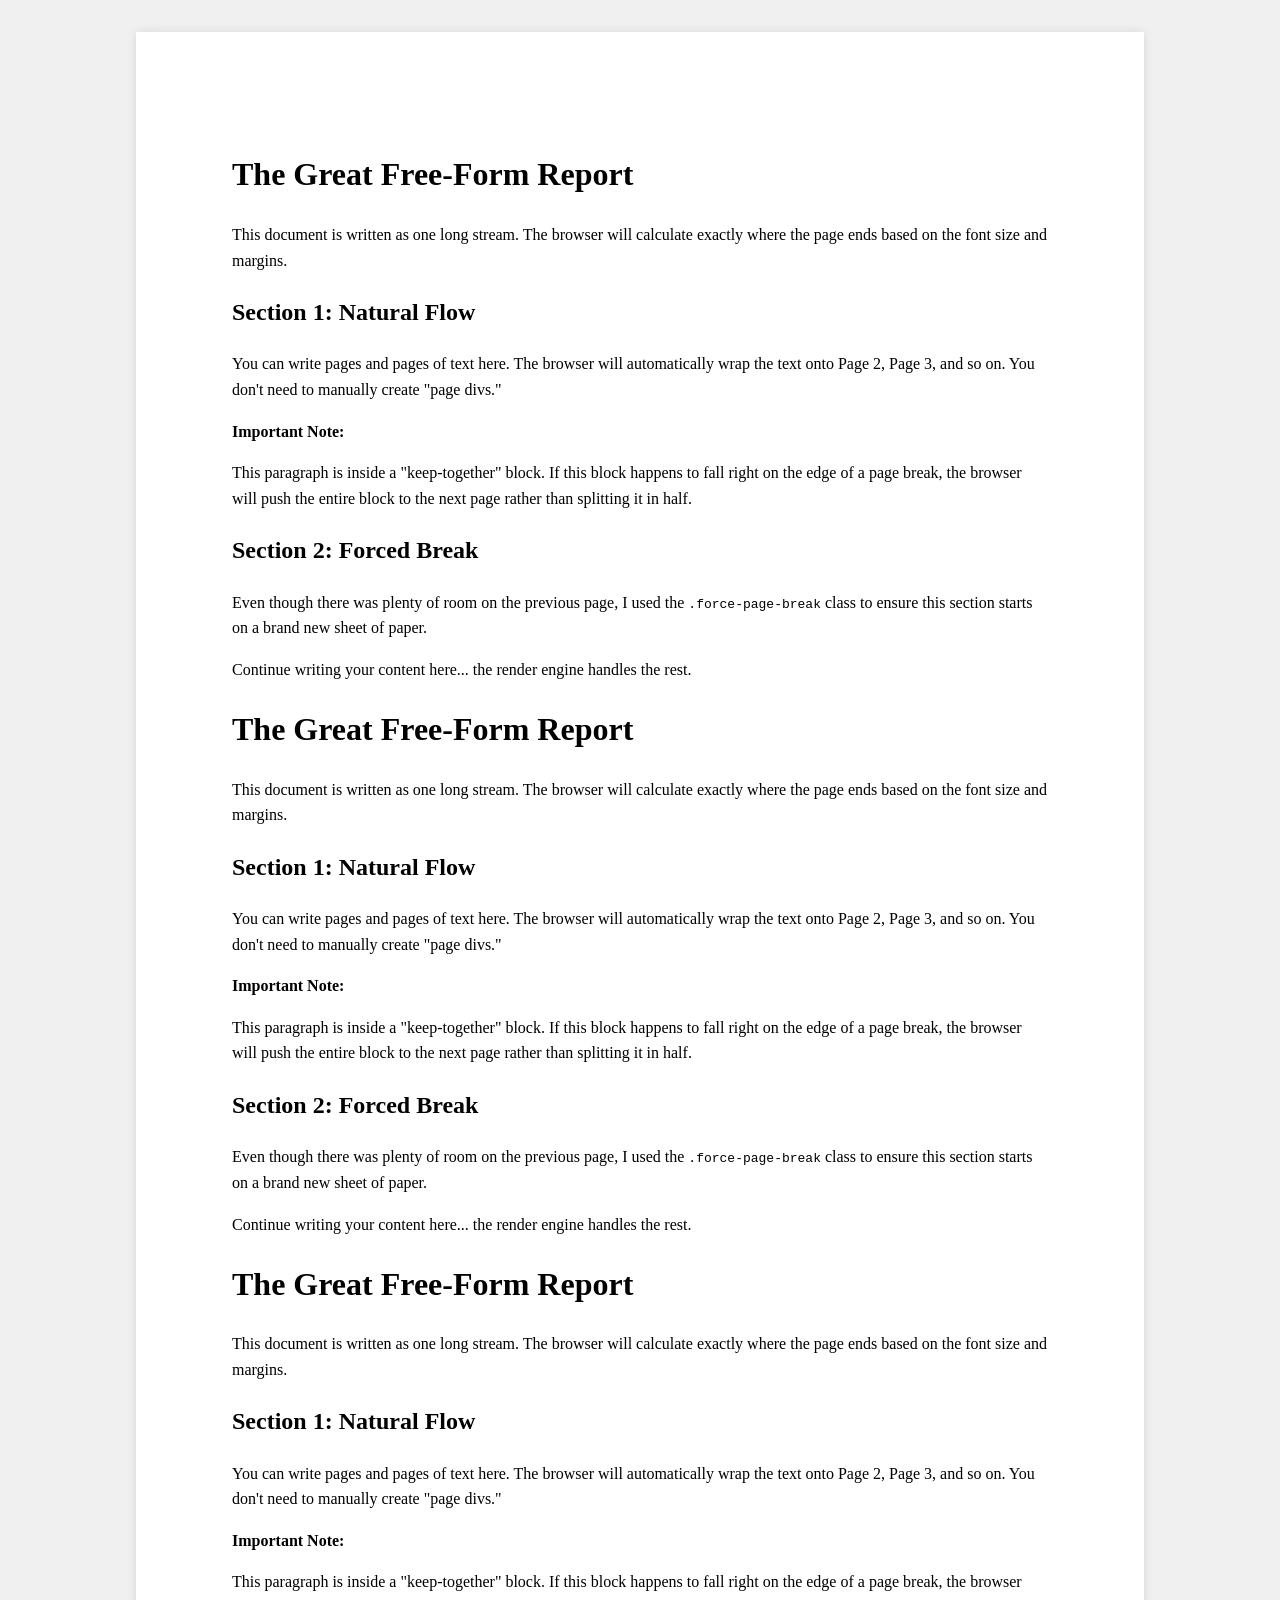
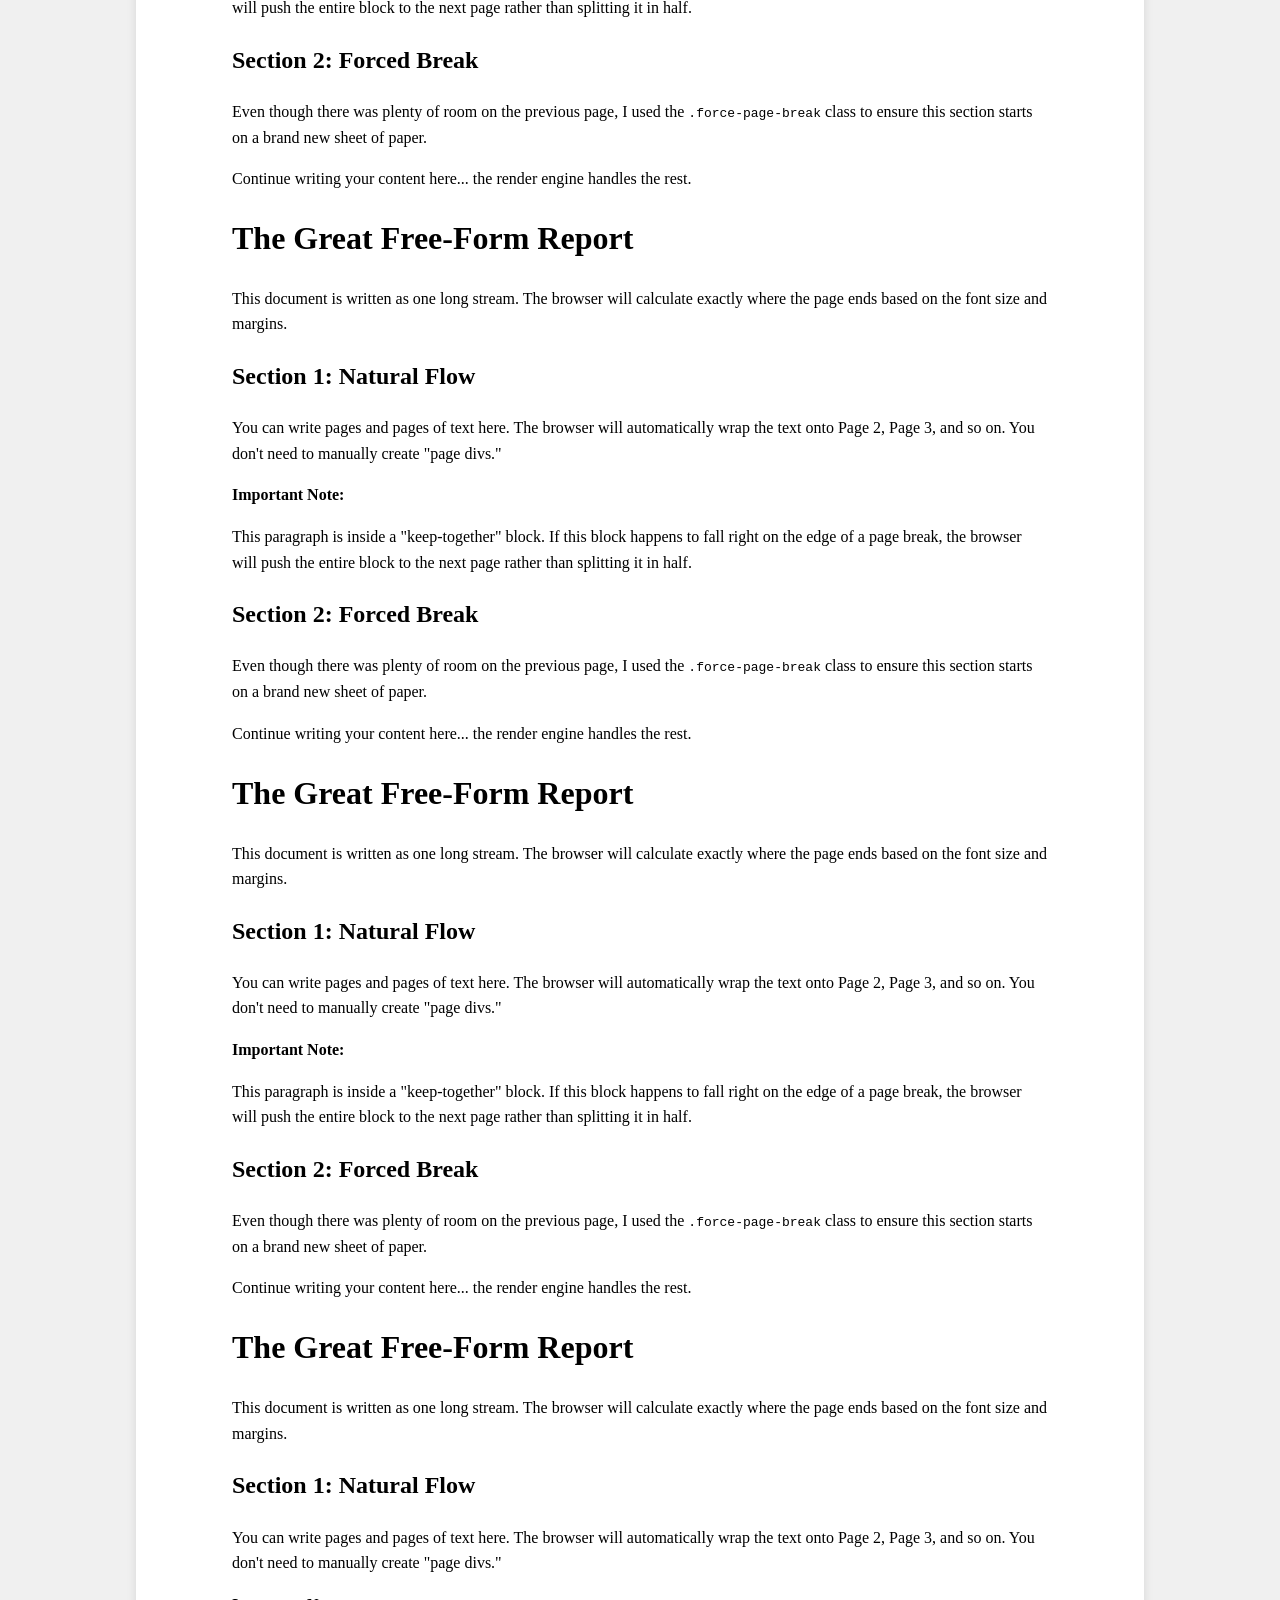
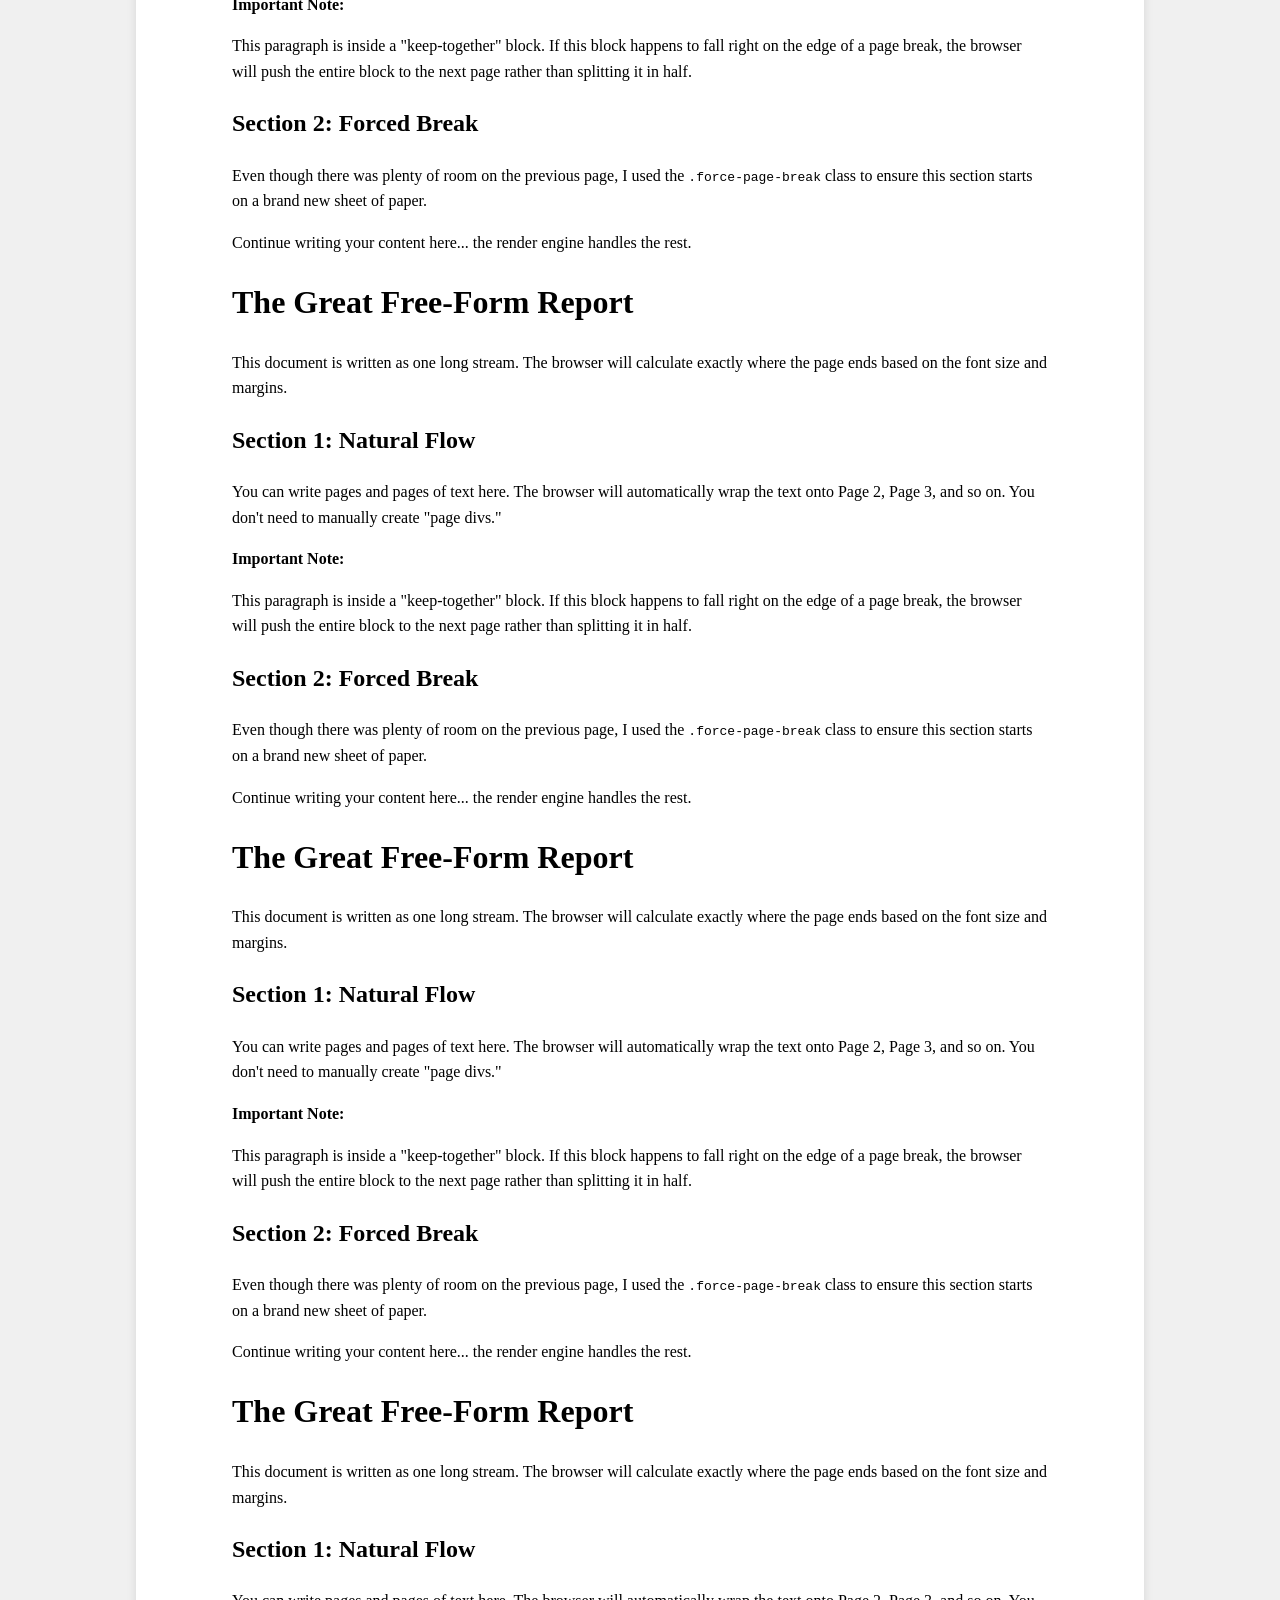
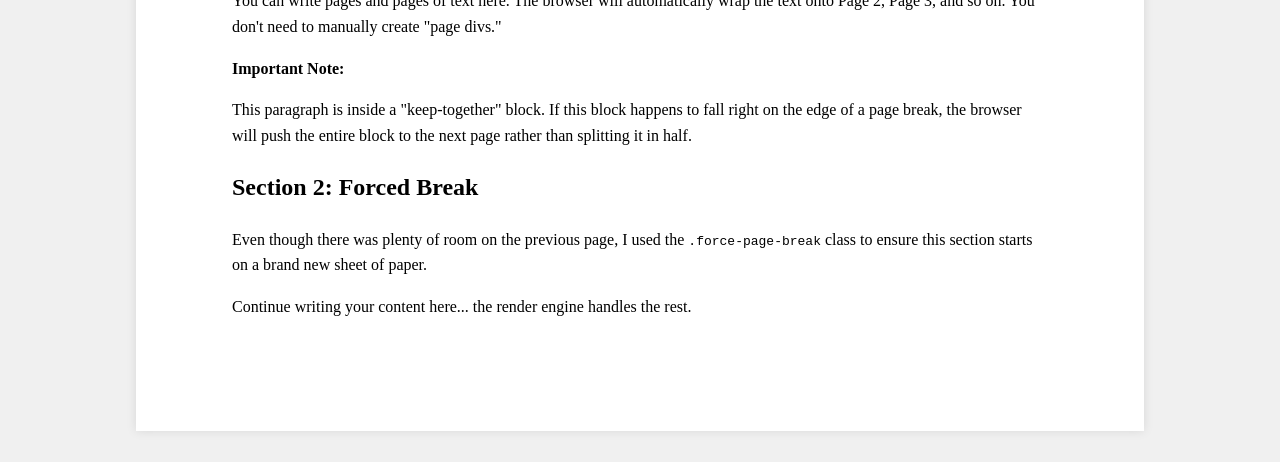
<file: page-test.html>
<!DOCTYPE html>
<html lang="en">
<head>
    <meta charset="UTF-8">
    <title>Auto-Paginated Document</title>
    <style>
        body {
            font-family: "Times New Roman", serif;
            line-height: 1.6;
            margin: 0;
            padding: 0;
            background: #f0f0f0;
        }

        /* Screen View: A single centered column to mimic a page */
        .document-container {
            background: white;
            width: 8.5in;
            margin: 2rem auto;
            padding: 1in;
            box-shadow: 0 0 10px rgba(0,0,0,0.1);
        }

        /* Print Settings */
        @media print {
            body { background: none; }
            .document-container {
                width: 100%;
                margin: 0;
                padding: 0;
                box-shadow: none;
            }
            @page {
                size: letter;
                margin: 1in; /* Set margins here instead of in the div */
            }
        }

        /* THE PAGINATION LOGIC */

        h2 {
            /* Prevent a heading from appearing at the very bottom of a page 
               without at least some content following it */
            break-after: avoid;
            page-break-after: avoid;
        }

        .keep-together {
            /* Use this class for images with captions or small tables 
               that should never be split across two pages */
            break-inside: avoid;
            page-break-inside: avoid;
        }

        .force-page-break {
            /* Use this when you explicitly want to start a new page 
               (e.g., for a new chapter) */
            break-before: page;
            page-break-before: always;
        }
    </style>
</head>
<body>

    <div class="document-container">
        <h1>The Great Free-Form Report</h1>
        <p>This document is written as one long stream. The browser will calculate exactly where the page ends based on the font size and margins.</p>

        <h2>Section 1: Natural Flow</h2>
        <p>You can write pages and pages of text here. The browser will automatically wrap the text onto Page 2, Page 3, and so on. You don't need to manually create "page divs."</p>

        <div class="keep-together">
            <strong>Important Note:</strong> 
            <p>This paragraph is inside a "keep-together" block. If this block happens to fall right on the edge of a page break, the browser will push the entire block to the next page rather than splitting it in half.</p>
        </div>

        <div class="force-page-break">
            <h2>Section 2: Forced Break</h2>
            <p>Even though there was plenty of room on the previous page, I used the <code>.force-page-break</code> class to ensure this section starts on a brand new sheet of paper.</p>
        </div>

        <p>Continue writing your content here... the render engine handles the rest.</p>

        <h1>The Great Free-Form Report</h1>
        <p>This document is written as one long stream. The browser will calculate exactly where the page ends based on the font size and margins.</p>

        <h2>Section 1: Natural Flow</h2>
        <p>You can write pages and pages of text here. The browser will automatically wrap the text onto Page 2, Page 3, and so on. You don't need to manually create "page divs."</p>

        <div class="keep-together">
            <strong>Important Note:</strong> 
            <p>This paragraph is inside a "keep-together" block. If this block happens to fall right on the edge of a page break, the browser will push the entire block to the next page rather than splitting it in half.</p>
        </div>

        <div class="force-page-break">
            <h2>Section 2: Forced Break</h2>
            <p>Even though there was plenty of room on the previous page, I used the <code>.force-page-break</code> class to ensure this section starts on a brand new sheet of paper.</p>
        </div>

        <p>Continue writing your content here... the render engine handles the rest.</p>
	        <h1>The Great Free-Form Report</h1>
        <p>This document is written as one long stream. The browser will calculate exactly where the page ends based on the font size and margins.</p>

        <h2>Section 1: Natural Flow</h2>
        <p>You can write pages and pages of text here. The browser will automatically wrap the text onto Page 2, Page 3, and so on. You don't need to manually create "page divs."</p>

        <div class="keep-together">
            <strong>Important Note:</strong> 
            <p>This paragraph is inside a "keep-together" block. If this block happens to fall right on the edge of a page break, the browser will push the entire block to the next page rather than splitting it in half.</p>
        </div>

        <div class="force-page-break">
            <h2>Section 2: Forced Break</h2>
            <p>Even though there was plenty of room on the previous page, I used the <code>.force-page-break</code> class to ensure this section starts on a brand new sheet of paper.</p>
        </div>

        <p>Continue writing your content here... the render engine handles the rest.</p>
	        <h1>The Great Free-Form Report</h1>
        <p>This document is written as one long stream. The browser will calculate exactly where the page ends based on the font size and margins.</p>

        <h2>Section 1: Natural Flow</h2>
        <p>You can write pages and pages of text here. The browser will automatically wrap the text onto Page 2, Page 3, and so on. You don't need to manually create "page divs."</p>

        <div class="keep-together">
            <strong>Important Note:</strong> 
            <p>This paragraph is inside a "keep-together" block. If this block happens to fall right on the edge of a page break, the browser will push the entire block to the next page rather than splitting it in half.</p>
        </div>

        <div class="force-page-break">
            <h2>Section 2: Forced Break</h2>
            <p>Even though there was plenty of room on the previous page, I used the <code>.force-page-break</code> class to ensure this section starts on a brand new sheet of paper.</p>
        </div>

        <p>Continue writing your content here... the render engine handles the rest.</p>
	        <h1>The Great Free-Form Report</h1>
        <p>This document is written as one long stream. The browser will calculate exactly where the page ends based on the font size and margins.</p>

        <h2>Section 1: Natural Flow</h2>
        <p>You can write pages and pages of text here. The browser will automatically wrap the text onto Page 2, Page 3, and so on. You don't need to manually create "page divs."</p>

        <div class="keep-together">
            <strong>Important Note:</strong> 
            <p>This paragraph is inside a "keep-together" block. If this block happens to fall right on the edge of a page break, the browser will push the entire block to the next page rather than splitting it in half.</p>
        </div>

        <div class="force-page-break">
            <h2>Section 2: Forced Break</h2>
            <p>Even though there was plenty of room on the previous page, I used the <code>.force-page-break</code> class to ensure this section starts on a brand new sheet of paper.</p>
        </div>

        <p>Continue writing your content here... the render engine handles the rest.</p>
	        <h1>The Great Free-Form Report</h1>
        <p>This document is written as one long stream. The browser will calculate exactly where the page ends based on the font size and margins.</p>

        <h2>Section 1: Natural Flow</h2>
        <p>You can write pages and pages of text here. The browser will automatically wrap the text onto Page 2, Page 3, and so on. You don't need to manually create "page divs."</p>

        <div class="keep-together">
            <strong>Important Note:</strong> 
            <p>This paragraph is inside a "keep-together" block. If this block happens to fall right on the edge of a page break, the browser will push the entire block to the next page rather than splitting it in half.</p>
        </div>

        <div class="force-page-break">
            <h2>Section 2: Forced Break</h2>
            <p>Even though there was plenty of room on the previous page, I used the <code>.force-page-break</code> class to ensure this section starts on a brand new sheet of paper.</p>
        </div>

        <p>Continue writing your content here... the render engine handles the rest.</p>
	        <h1>The Great Free-Form Report</h1>
        <p>This document is written as one long stream. The browser will calculate exactly where the page ends based on the font size and margins.</p>

        <h2>Section 1: Natural Flow</h2>
        <p>You can write pages and pages of text here. The browser will automatically wrap the text onto Page 2, Page 3, and so on. You don't need to manually create "page divs."</p>

        <div class="keep-together">
            <strong>Important Note:</strong> 
            <p>This paragraph is inside a "keep-together" block. If this block happens to fall right on the edge of a page break, the browser will push the entire block to the next page rather than splitting it in half.</p>
        </div>

        <div class="force-page-break">
            <h2>Section 2: Forced Break</h2>
            <p>Even though there was plenty of room on the previous page, I used the <code>.force-page-break</code> class to ensure this section starts on a brand new sheet of paper.</p>
        </div>

        <p>Continue writing your content here... the render engine handles the rest.</p>
	        <h1>The Great Free-Form Report</h1>
        <p>This document is written as one long stream. The browser will calculate exactly where the page ends based on the font size and margins.</p>

        <h2>Section 1: Natural Flow</h2>
        <p>You can write pages and pages of text here. The browser will automatically wrap the text onto Page 2, Page 3, and so on. You don't need to manually create "page divs."</p>

        <div class="keep-together">
            <strong>Important Note:</strong> 
            <p>This paragraph is inside a "keep-together" block. If this block happens to fall right on the edge of a page break, the browser will push the entire block to the next page rather than splitting it in half.</p>
        </div>

        <div class="force-page-break">
            <h2>Section 2: Forced Break</h2>
            <p>Even though there was plenty of room on the previous page, I used the <code>.force-page-break</code> class to ensure this section starts on a brand new sheet of paper.</p>
        </div>

        <p>Continue writing your content here... the render engine handles the rest.</p>
	        <h1>The Great Free-Form Report</h1>
        <p>This document is written as one long stream. The browser will calculate exactly where the page ends based on the font size and margins.</p>

        <h2>Section 1: Natural Flow</h2>
        <p>You can write pages and pages of text here. The browser will automatically wrap the text onto Page 2, Page 3, and so on. You don't need to manually create "page divs."</p>

        <div class="keep-together">
            <strong>Important Note:</strong> 
            <p>This paragraph is inside a "keep-together" block. If this block happens to fall right on the edge of a page break, the browser will push the entire block to the next page rather than splitting it in half.</p>
        </div>

        <div class="force-page-break">
            <h2>Section 2: Forced Break</h2>
            <p>Even though there was plenty of room on the previous page, I used the <code>.force-page-break</code> class to ensure this section starts on a brand new sheet of paper.</p>
        </div>

        <p>Continue writing your content here... the render engine handles the rest.</p>	</div>

</body>
</html>
</file>
